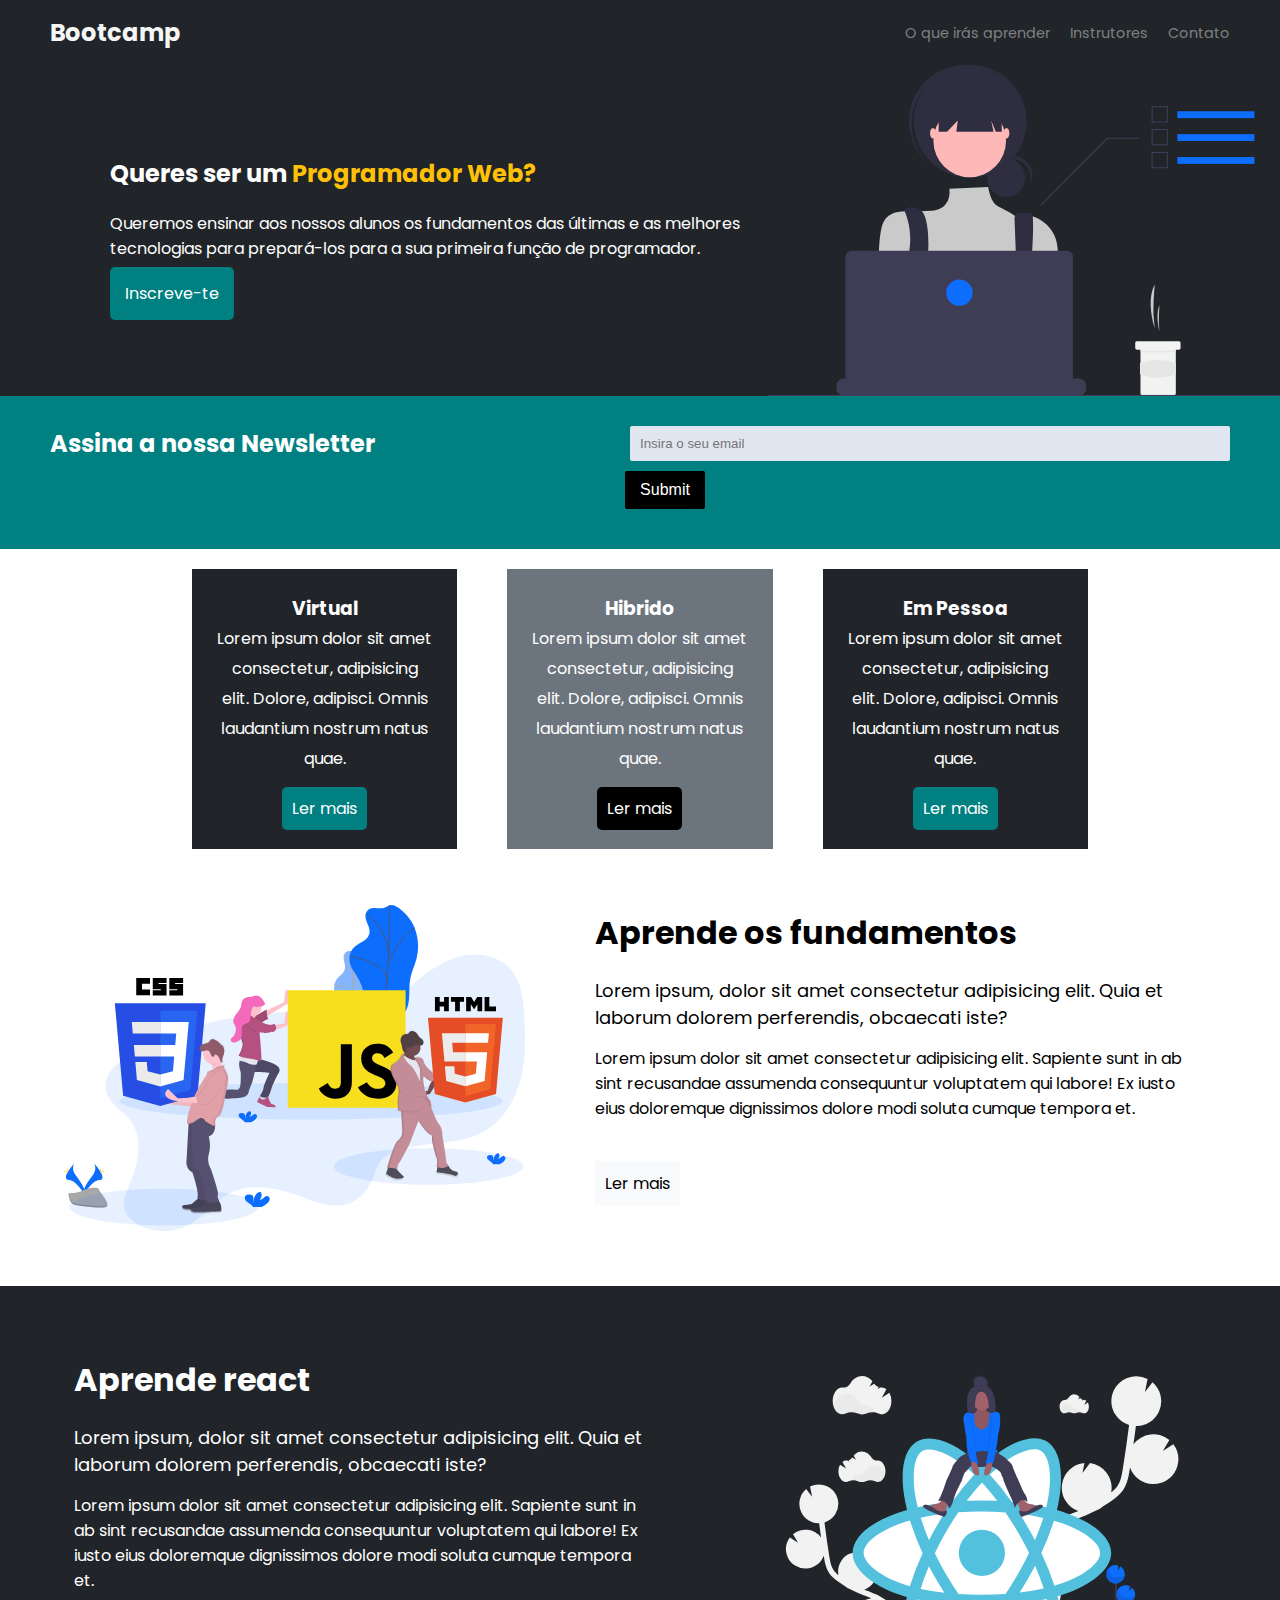
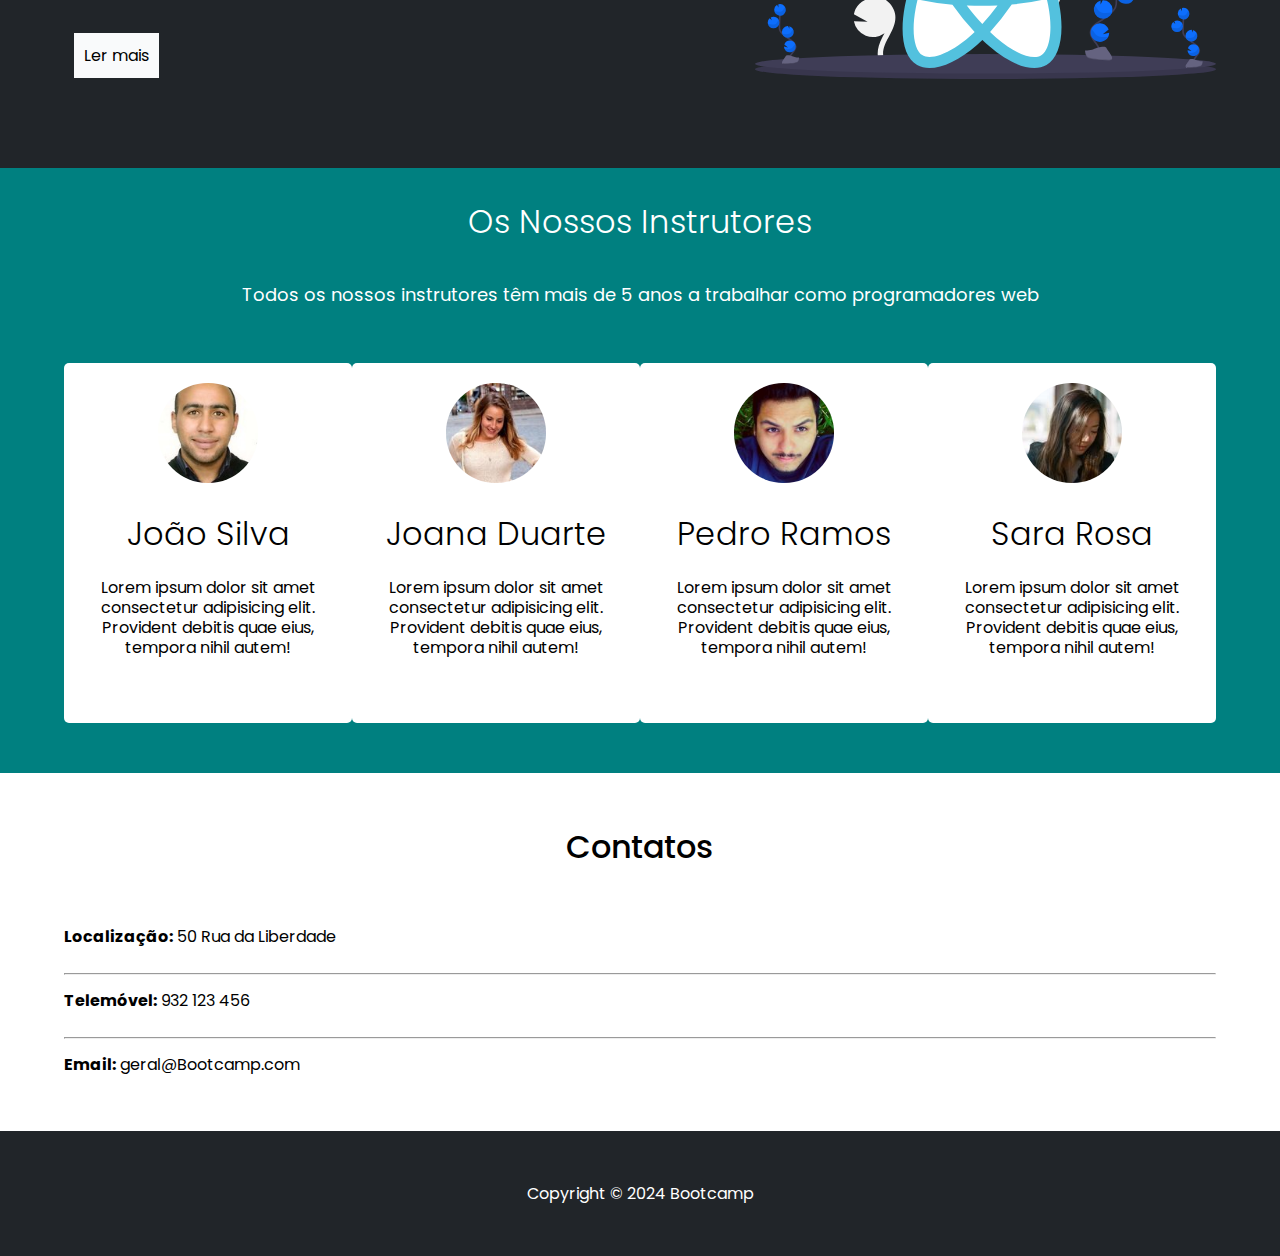
<file: index.html>
<!DOCTYPE html>
<html lang="en">
<head>
    <meta charset="UTF-8">
    <meta name="viewport" content="width=device-width, initial-scale=1.0">
    <link rel="stylesheet" href="style.css">
    <link rel="stylesheet" href="https://cdnjs.cloudflare.com/ajax/libs/font-awesome/6.5.2/css/all.min.css" integrity="sha512-SnH5WK+bZxgPHs44uWIX+LLJAJ9/2PkPKZ5QiAj6Ta86w+fsb2TkcmfRyVX3pBnMFcV7oQPJkl9QevSCWr3W6A==" crossorigin="anonymous" referrerpolicy="no-referrer" />
    
    <link rel="preconnect" href="https://fonts.googleapis.com">
    <link rel="preconnect" href="https://fonts.gstatic.com" crossorigin>
    <link href="https://fonts.googleapis.com/css2?family=Poppins:ital,wght@0,100;0,200;0,300;0,400;0,500;0,600;0,700;0,800;0,900;1,100;1,200;1,300;1,400;1,500;1,600;1,700;1,800;1,900&display=swap" rel="stylesheet" href="style.css">
    <title>Document</title>
</head>


<body>
    <header>

        <h2><a href="index.html">Bootcamp</a></h2>
        <nav>
            <a href="#aprender">O que irás aprender</a>
            <a href="#instrutores">Instrutores</a>
            <a href="contato.html">Contato</a>
        </nav>
    </header>
    <main>
        <section>
            <div class="banner"> 
            <div class="texto-banner">
            <!-- elementos que colocam o texto no banner
            .texto-banner -->
             <h2>Queres ser um <span>Programador Web?</span></h2> 
               
            <p>Queremos ensinar aos nossos alunos os fundamentos das últimas e as melhores tecnologias para prepará-los para a sua primeira função de programador.</p>
            
                <a href="botão">Inscreve-te</a>
            </div>

            <img src="img/banner.svg">
        </div>
        </div>
        <div class="blue">
            <h2>Assina a nossa Newsletter</h2>
            <form action="#">
                <input type="email" placeholder="Insira o seu email">
                <input type="submit">
            </form>
        </div>
        </section>
        <section class="cards">

            <div class="card-1">
                <i class="fa-solid fa-laptop"></i>
                <h3>Virtual</h3>
                <p>Lorem ipsum dolor sit amet consectetur, adipisicing elit. Dolore, adipisci. Omnis laudantium nostrum natus quae.</p>
                <a href="#">Ler mais</a>
            </div>

            <div class="card-d">
                <i class="fa-solid fa-user"></i>
                <h3>Hibrido</h3>
                <p>Lorem ipsum dolor sit amet consectetur, adipisicing elit. Dolore, adipisci. Omnis laudantium nostrum natus quae.</p>
                <a href="#">Ler mais</a>
            </div>

            <div class="card-2">
                <i class="fa-solid fa-user-group"></i>
                <h3>Em Pessoa</h3>
                <p>Lorem ipsum dolor sit amet consectetur, adipisicing elit. Dolore, adipisci. Omnis laudantium nostrum natus quae.</p>
                <a href="#">Ler mais</a>
            </div>
        </section>

        <div id="aprender"></div>

        <section class="tecnologias">
            <img src="img/tecnologias.svg" alt="imagem decorativa">
            <div class="texto-tecnologias">
            <h2>Aprende os fundamentos</h2>
            <p class="texto-maior">Lorem ipsum, dolor sit amet consectetur adipisicing elit. Quia et laborum dolorem perferendis, obcaecati iste?</p>
            <p>Lorem ipsum dolor sit amet consectetur adipisicing elit. Sapiente sunt in ab sint recusandae assumenda consequuntur voluptatem qui labore! Ex iusto eius doloremque dignissimos dolore modi soluta cumque tempora et.</p>
            <a href="#"><i class="fa-solid fa-chevron-right"></i> Ler mais</a>
        </div>
        </section>
        <section class="react">
            <div class="container">

            <div class="texto-react">
            <h2>Aprende react</h2>
            <p class="texto-maior">Lorem ipsum, dolor sit amet consectetur adipisicing elit. Quia et laborum dolorem perferendis, obcaecati iste?</p>
            <p>Lorem ipsum dolor sit amet consectetur adipisicing elit. Sapiente sunt in ab sint recusandae assumenda consequuntur voluptatem qui labore! Ex iusto eius doloremque dignissimos dolore modi soluta cumque tempora et.</p>
            <a href="#"><i class="fa-solid fa-chevron-right"></i> Ler mais</a>
        </div>
        <img src="img/react.svg" alt="imagem decorativa">

        </div>

        </section>

        <div id="instrutores"></div>

        <section class="instrutores">

            <div class="container">
                <h2>Os Nossos Instrutores</h2>
                <p class="subtitle">Todos os nossos instrutores têm mais de 5 anos a trabalhar como programadores web</p>
                <div class="cartaooes-intrutores">

                    <div class="cartao-intrutor">
                        <img src="img/joao.jpg" alt="imagem de perfil">
                        <h2>João Silva</h2>
                        <p>Lorem ipsum dolor sit amet consectetur adipisicing elit. Provident debitis quae eius, tempora nihil autem!</p>
                       <a href="#"><i class="fa-brands fa-twitter"></i></a> 
                       <a href="#"><i class="fa-brands fa-facebook"></i></a> 
                       <a href="#"><i class="fa-brands fa-linkedin"></i></a> 
                       <a href="#"><i class="fa-brands fa-instagram"></i></a> 
                    </div>

                    <div class="cartao-intrutor">
                        <img src="img/joana.jpg" alt="imagem de perfil">
                        <h2>Joana Duarte</h2>
                        <p>Lorem ipsum dolor sit amet consectetur adipisicing elit. Provident debitis quae eius, tempora nihil autem!</p>
                        <a href="#"><i class="fa-brands fa-twitter"></i></a> 
                       <a href="#"><i class="fa-brands fa-facebook"></i></a> 
                       <a href="#"><i class="fa-brands fa-linkedin"></i></a> 
                       <a href="#"><i class="fa-brands fa-instagram"></i></a> 
                    </div>

                    <div class="cartao-intrutor">
                        <img src="img/pedro.jpg" alt="imagem de perfil">
                        <h2>Pedro Ramos</h2>
                        <p>Lorem ipsum dolor sit amet consectetur adipisicing elit. Provident debitis quae eius, tempora nihil autem!</p>
                        <a href="#"><i class="fa-brands fa-twitter"></i></a> 
                       <a href="#"><i class="fa-brands fa-facebook"></i></a> 
                       <a href="#"><i class="fa-brands fa-linkedin"></i></a> 
                       <a href="#"><i class="fa-brands fa-instagram"></i></a> 
                    </div>

                    <div class="cartao-intrutor">
                        <img src="img/sara.jpg" alt="imagem de perfil">
                        <h2>Sara Rosa</h2>
                        <p>Lorem ipsum dolor sit amet consectetur adipisicing elit. Provident debitis quae eius, tempora nihil autem!</p>
                        <a href="#"><i class="fa-brands fa-twitter"></i></a> 
                       <a href="#"><i class="fa-brands fa-facebook"></i></a> 
                       <a href="#"><i class="fa-brands fa-linkedin"></i></a> 
                       <a href="#"><i class="fa-brands fa-instagram"></i></a> 
                    </div>

                </div>
            </div>

        </section>
        <section class="contatos">
            <h2>Contatos</h2>
            <div class="container">
            <p><strong>Localização:</strong> 50 Rua da Liberdade</p>
            <hr>
            <p><strong>Telemóvel:</strong> 932 123 456</p>
            <hr>
            <p><strong>Email:</strong> geral@Bootcamp.com</p>
            </div>
        </section>
    </main>
    <footer class="footer">
        <p>Copyright © 2024 Bootcamp</p>
        <a href="#"><i class="fa-regular fa-circle-up"></i></a>
    </footer>

</body>
</html>
</file>
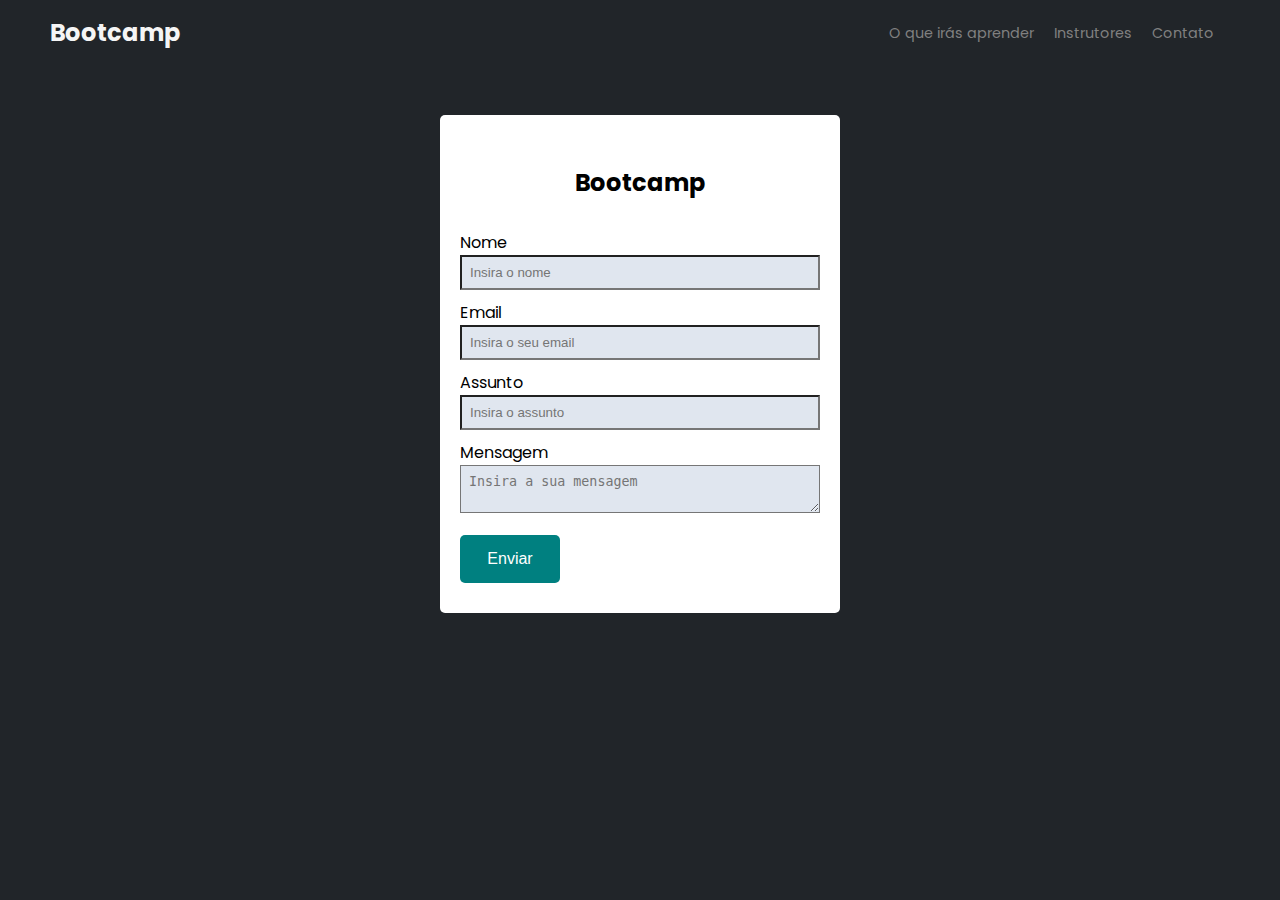
<file: contato.html>
<!DOCTYPE html>
<html lang="en">
<head>
    <meta charset="UTF-8">
    <meta name="viewport" content="width=device-width, initial-scale=1.0">
    <meta name="author" content="Tasmini Satar">
    <meta name="description" content="Portifolio de programador web">
    <!-- ajuda o website a ser encontrado com palavras chaves -->
    <meta name="keywords" content="website,html,css,javascript">
    <!-- para ter um id único "noindex" e para poder ser seguido -->
    <meta name="robots" content="follow">
    <!-- temos de meter o website online -->
    

    <link rel="stylesheet" href="style.css">
    <link rel="stylesheet" href="https://cdnjs.cloudflare.com/ajax/libs/font-awesome/6.5.2/css/all.min.css" integrity="sha512-SnH5WK+bZxgPHs44uWIX+LLJAJ9/2PkPKZ5QiAj6Ta86w+fsb2TkcmfRyVX3pBnMFcV7oQPJkl9QevSCWr3W6A==" crossorigin="anonymous" referrerpolicy="no-referrer" />
    
    <link rel="preconnect" href="https://fonts.googleapis.com">
    <link rel="preconnect" href="https://fonts.gstatic.com" crossorigin>
    <link href="https://fonts.googleapis.com/css2?family=Poppins:ital,wght@0,100;0,200;0,300;0,400;0,500;0,600;0,700;0,800;0,900;1,100;1,200;1,300;1,400;1,500;1,600;1,700;1,800;1,900&display=swap" rel="stylesheet" href="style.css">
    <title>Document</title>
</head>


<body id="bg-contato">
    <header>

        <h2><a href="index.html">Bootcamp</a></h2>
        <nav>
            <a href="#aprender">O que irás aprender</a>
            <a href="#instrutores">Instrutores</a>
            <a href="contato.html">Contato</a>
            <a href="sucesso.html"></a>
        </nav>
    </header>

    <div class="container-form">
        <h2>Bootcamp</h2>
        <form action="sucesso.html" name="contact" method="POST" data-netlify="true">
            <label for="nome">Nome</label>
            <input type="text" name="nome" id="nome" placeholder="Insira o nome" aria-required="true">

            <label for="email">Email</label>
            <input type="text" name="email" id="email" placeholder="Insira o seu email" aria-required="true">

            <label for="assunto">Assunto</label>
            <input type="text" name="assunto" id="assunto" placeholder="Insira o assunto" aria-required="true">

            <label for="mensagem">Mensagem</label>
            <textarea name="mensagem" id="mensagem" placeholder="Insira a sua mensagem" aria-required="true"></textarea>
            <input type="submit" value="Enviar">
        </form>
    </div>
</body>
</html>
</file>
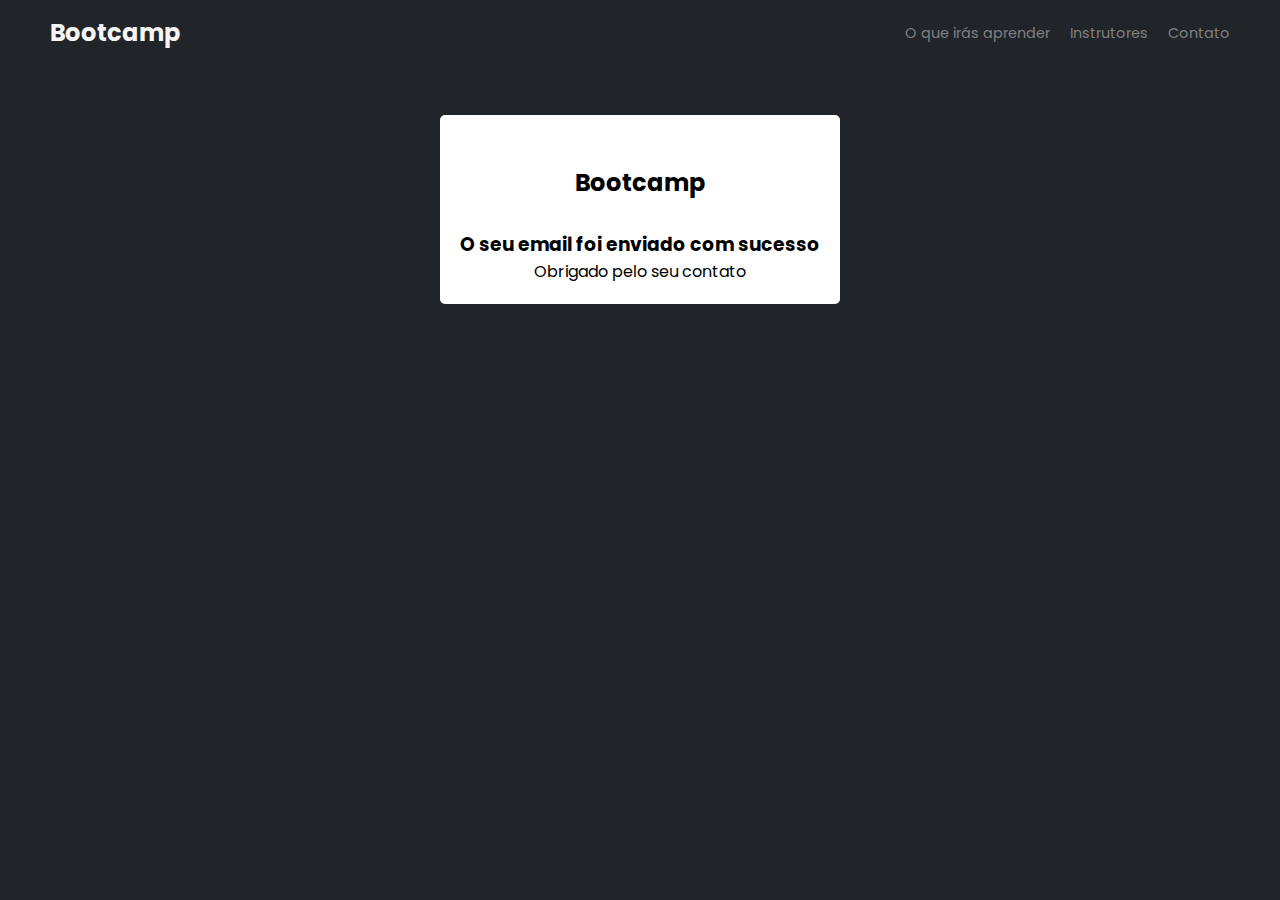
<file: sucesso.html>
<!DOCTYPE html>
<html lang="en">
<head>
    <meta charset="UTF-8">
    <meta name="viewport" content="width=device-width, initial-scale=1.0">
    <link rel="stylesheet" href="style.css">
    <link rel="stylesheet" href="https://cdnjs.cloudflare.com/ajax/libs/font-awesome/6.5.2/css/all.min.css" integrity="sha512-SnH5WK+bZxgPHs44uWIX+LLJAJ9/2PkPKZ5QiAj6Ta86w+fsb2TkcmfRyVX3pBnMFcV7oQPJkl9QevSCWr3W6A==" crossorigin="anonymous" referrerpolicy="no-referrer" />
    
    <link rel="preconnect" href="https://fonts.googleapis.com">
    <link rel="preconnect" href="https://fonts.gstatic.com" crossorigin>
    <link href="https://fonts.googleapis.com/css2?family=Poppins:ital,wght@0,100;0,200;0,300;0,400;0,500;0,600;0,700;0,800;0,900;1,100;1,200;1,300;1,400;1,500;1,600;1,700;1,800;1,900&display=swap" rel="stylesheet" href="style.css">
    <title>Document</title>
</head>


<body id="bg-contato">
    <header>

        <h2><a href="index.html">Bootcamp</a></h2>
        <nav>
            <a href="#aprender">O que irás aprender</a>
            <a href="#instrutores">Instrutores</a>
            <a href="contato.html">Contato</a>
        </nav>
    </header>

    <div class="container-form sucesso">
        <h2>Bootcamp</h2>
        <h3>O seu email foi enviado com sucesso</h3>
        <p>Obrigado pelo seu contato</p>
    </div>
</body>
</html>
</file>
<file: style.css>
:root{
    /* para definir variável, depois fazes ctrl+d para selecionar todos e substituir por (quadrado da cor)var(--o que é para mudar-color); */
    --bg-color:#212529;
    --primary-color: rgb(0, 128, 128); 
    --white-color: #fff; 
    --span-color: #ffc107;
    --card-color:black;
    --letter-color:whitesmoke;
}

*{
    margin: 0;
    padding: 0px;
    box-sizing: border-box;
}

@import url('https://fonts.googleapis.com/css2?family=Ubuntu+Sans:ital,wght@0,100..800;1,100..800&display=swap');

html{
    scroll-behavior: smooth;
}

body{
    font-family: Poppins, sans-serif;
}

header{

    background-color: var(--bg-color);
    display: flex;
    align-items: center;
    justify-content: space-between;
    padding: 15px 50px;
}

header h2 a{
    color: var(--letter-color);
    text-decoration: none;
}

nav a{
    text-decoration: none;
}

.logo{
    color: var(--letter-color);
    text-decoration: none;
}

.banner{
    display: flex;
    background-color:var(--bg-color) ;
    align-items: center;
}

.texto-banner a{
    margin-top: 10px;
    background-color: var(--primary-color);
    color: var(--white-color);
    text-decoration: none;
    border: 2px ;
    padding: 15px 15px;
    border-radius: 5px;
}

.texto-banner{
    padding: 10px 10px;
    margin-left: 100px;
    color: var(--white-color);
}

.texto-banner span {
    color: var(--span-color);
}

.blue{
    display: flex;
    justify-content: space-between;
    background-color: var(--primary-color);
    padding: 30px 50px;
    color: var(--white-color);
}

section h2{
    margin-bottom: 20px;
}
section p{
    margin-bottom: 20px;
}

nav a {
    font-size: 0.9rem;
    margin-left: 1rem;
    color: grey;
}

img{
    width: 40%;
}
.headerup {
    background-color: var(--bg-color);
}

.blue input[type="email"]{
    padding: 10px;
    width: 600px;
    border-radius: 2px;
    border-style: none;
}
.blue input[type="submit"]{
    padding: 10px;
    width: 80px;
    background-color:var(--card-color);
    color: var(--white-color);
    margin-left: -5px;
    border-radius: 2px;
    border-style: none;
}

.cards {
    text-align: center;
    border-radius: 10px;
    gap: 50px;
    width: 70%;
    display: flex;
    margin: 20px auto;
    justify-content: space-between;
    color: var(--white-color);
}

.card-1,.card-d,.card-2{
    line-height: 30px;
    padding: 100px;
}

.card-1 a,.card-2 a {
        margin-top: 10px;
        background-color: var(--primary-color);
        color: var(--white-color);
        text-decoration: none;
        border: 2px ;
        padding: 10px 10px;
        border-radius: 5px;     
}

.card-d a {
        margin-top: 10px;
        background-color:var(--card-color);
        color: var(--white-color);
        text-decoration: none;
        border: 2px ;
        padding: 10px 10px;
        border-radius: 5px;
    }

.card-1,.card-2{
    background-color: var(--bg-color);
    padding: 25px 25px;
}

.card-d{
    background-color: #6C757D;
    padding: 25px 25px;
}

/* Fundamentos */
.tecnologias{
    display: flex;
    align-items: center;
    width: 90%;
    margin: 50px auto;
    justify-content: space-between;
    gap: 60px;

}

.tecnologias img{
    width: 40%;
}

.texto-tecnologias{
    padding: 10px 10px;
}

.tecnologias h2{
    font-size: 2rem;
}

.tecnologias .texto-maior{
    font-family: Poppins, sans-serif;
    margin-top: 15px ;
    margin-bottom: 15px;
    font-size: 18px;
}

.tecnologias p:last-child {
    line-height: 50px;
}

.tecnologias a{
    text-decoration: none ;
    color:var(--card-color);
    padding: 10px;
    margin-top:20px;
    margin-bottom:20px;
    display: inline-block;
    background-color: #f9fafb;
}
/* React */
.react{
    background-color: var(--bg-color);
    color: var(--white-color);
    padding-top: 10px ;
    padding-bottom: 10px ;
}
.react .container{
    width: 90%;
    margin: 50px auto;
    display: flex;
    align-items: center;
    justify-content: space-between;
    gap: 100px;
}

.react img{
    width: 40%;
}

.texto-react{
    padding: 10px 10px;
}

.react h2{
    font-size: 2rem;
}

.react .texto-maior{
    font-family: Poppins, sans-serif;
    margin-top: 15px ;
    margin-bottom: 15px;
    font-size: 18px;
}

.react p:last-child {
    line-height: 50px;
}

.react a{
    text-decoration: none ;
    color:var(--card-color);
    padding: 10px;
    margin-top:20px;
    margin-bottom:20px;
    display: inline-block;
    background-color: #f9fafb;
}
/* Cartões instrutores */
.instrutores{
    background-color:var(--primary-color);
    color: var(--white-color);
    padding-top: 30px ;
    padding-bottom: 10px ; 
}

.instrutores .container{
    width: 90%;
    margin: auto;
    display: flex;
    flex-direction: column;
    text-align: center;
}

.instrutores h2{
    font-size: 2rem;
    font-family: Poppins, sans-serif;
    font-weight: 300;
}

.instrutores .container .subtitle {
    font-family: Poppins, sans-serif;
    margin-top: 15px ;
    margin-bottom: 15px;
    font-size: 18px;
}

.cartaooes-intrutores{
    display: flex;
    align-items: center;
    justify-content: space-between;
    margin: 30px 0;
    padding-top: 10px ;
    padding-bottom: 10px ;
}

.cartao-intrutor{
    background-color: white ;
    border-radius: 5px;
    width: 300px;
    padding: 20px;
    color:var(--card-color);
}

.cartao-intrutor img{
    border-radius: 50%;
    margin-bottom: 20px;
}

.cartao-intrutor p{
    line-height: 20px;
    margin-bottom: 20px;
}

.cartao-intrutor i{
    padding: 5px;
}

.cartao-intrutor a{
    color:var(--card-color);
}

/* Contatos */

.contatos h2{
    font-size: 2rem;
    font-family: Poppins, sans-serif;
    font-weight: 450;
    text-align: center;
    margin: 50px auto;
    
}

.contatos .container{
    width: 90%;
    margin: 50px auto;
    line-height: 2;
}

hr{
    color: #6C757D;
    margin-bottom: 10px;
}

/* footer */
footer{
    background-color: var(--bg-color);
    text-align: center;
    color: var(--white-color);
    padding: 50px;
    text-align: center;
    position: relative;
}

footer i{
    position: absolute;
    bottom: 30%;
    right: 50px;
    font-size: 40px;
    color: var(--primary-color);
}

/* página contato */
.container-form {
    width: 400px;
    margin: 50px auto;
    padding: 20px;
    background-color: var(--white-color);
    border-radius: 5px;
}
.container-form h2{
    text-align: center;
    margin-top:30px;
    margin-bottom:30px;
}

label{
    display: block;
}

input{
    display: block;
    width: 100%;
    padding: 8px;
    margin-bottom: 10px;
    background-color: #e0e6ef;
}

textarea{
    width: 100%;
    padding: 8px;
    margin-bottom: 15px;
    background-color: #e0e6ef;
}

input[type="submit"]{
    background-color: var(--primary-color);
    color: var(--white-color);
    border: none;
    border-radius: 5px;
    padding: 15px;
    font-size: 1rem;
    cursor: pointer;
    width: 100px;
}

input[type="submit"]:hover {
    transform: scale(1.03);
    transition: all 300ms ease-in ;
}

#bg-contato{
    background-color: var(--bg-color);
}

.sucesso{
    text-align: center;
}
</file>
